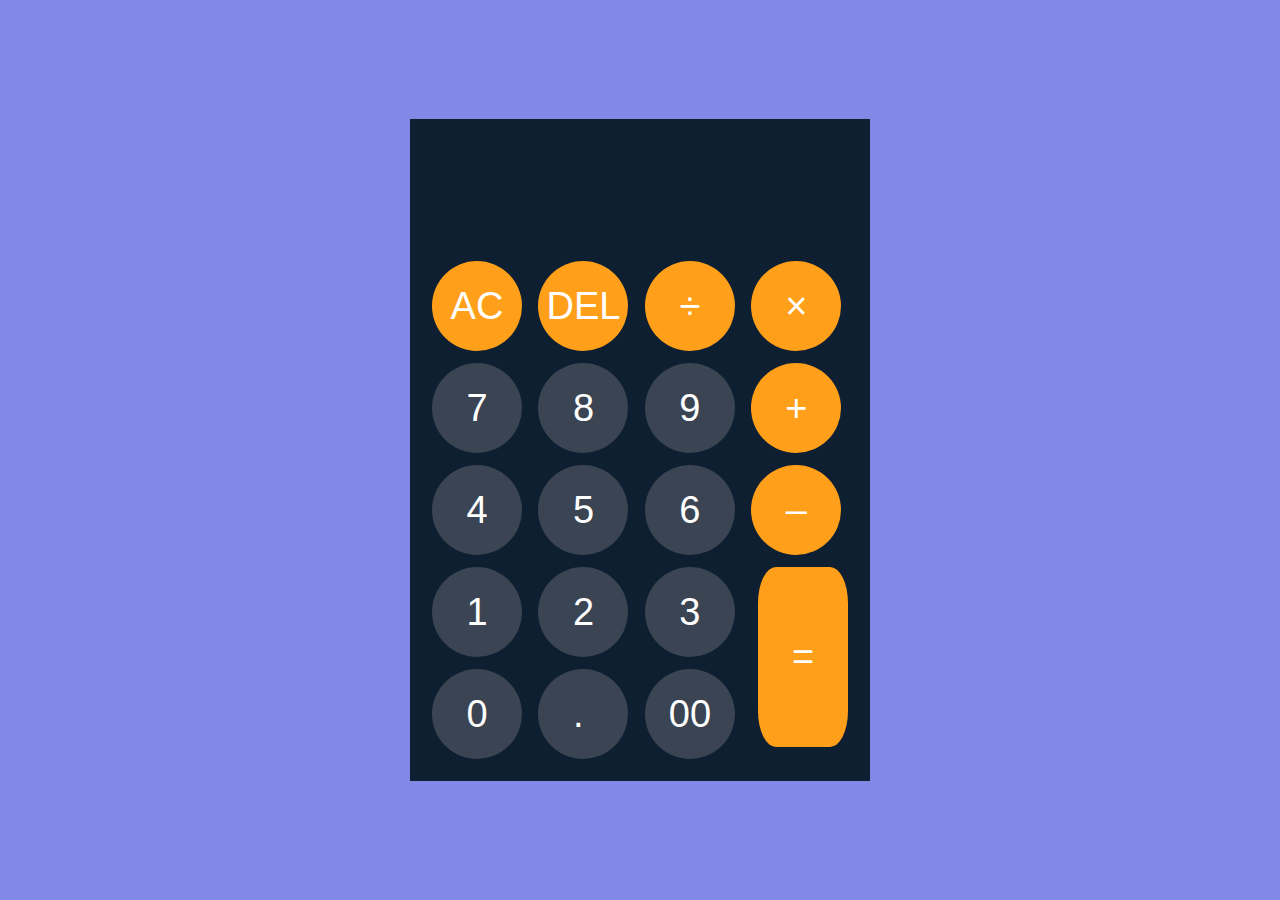
<file: Calculator Project/index.html>
<!DOCTYPE html>  
<html>  
<head>  
  <meta charset="UTF-8">  
  <meta name="viewport" content="width=device-width, initial-scale=1">  
  <title>Calculator</title>   
  <!-- Custom Style-->   
  <link rel="stylesheet" href="style.css">  
</head>  
<body>   
<!-- Project-->   
<div class="calc-page">  
  <div class="calc">  
    <form >  
    <input type="text" name="display" id="display" readonly maxlength="12">  
    <div class="calc-btn">  
      <div class="buttons">  
      <div>  
     <input type="button" class="operator-btn button" value="AC" onclick="display. value =' '">  
     <input type="button" class="operator-btn" value="DEL"onclick="display. value = display.value.toString().slice(0, -1)">  
     <input type="button" class="operator-btn button"value="÷" onclick="display. value +='÷'">  
     <input type="button" class="operator-btn button" value="×" onclick="display.value +='×'">  
    </div>  
      <div>  
        <input type="button" value="7" onclick="display.value +='7'" >  
        <input type="button" value="8" onclick="display.value +='8'">  
        <input type="button" value="9" onclick="display.value +='9'">  
        <input type="button" class="operator-btn" value="+" onclick="display.value +='+'">  
      </div>  
      <div>  
        <input type="button" value="4" onclick="display.value +='4'">  
        <input type="button" value="5" onclick="display.value +='5'">  
        <input type="button" value="6" onclick="display.value +='6'">  
        <input type="button" class="operator-btn" value="–" onclick="setOperator('–')">  
      </div>  
      <div>  
        <input type="button" value="1" onclick="display.value +='1'">  
        <input type="button" value="2" onclick="display.value +='2'">  
        <input type="button" value="3" onclick="display.value +='3'">  
        <input type="button" value="=" onclick="calculate()" class="operator-btn equals">  
      </div>  
      <div>  
        <input type="button" value="0" onclick="display.value +='0'">  
        <input type="button" value=". " onclick="display.value +='.'">  
        <input type="button" value="00" onclick="appendNumber('00')"> 
      
      </div>  
    </div>  
    </form>  
  </div>  
</div> 
<script src="main.js"></script>  
</body>  
</html>
</file>
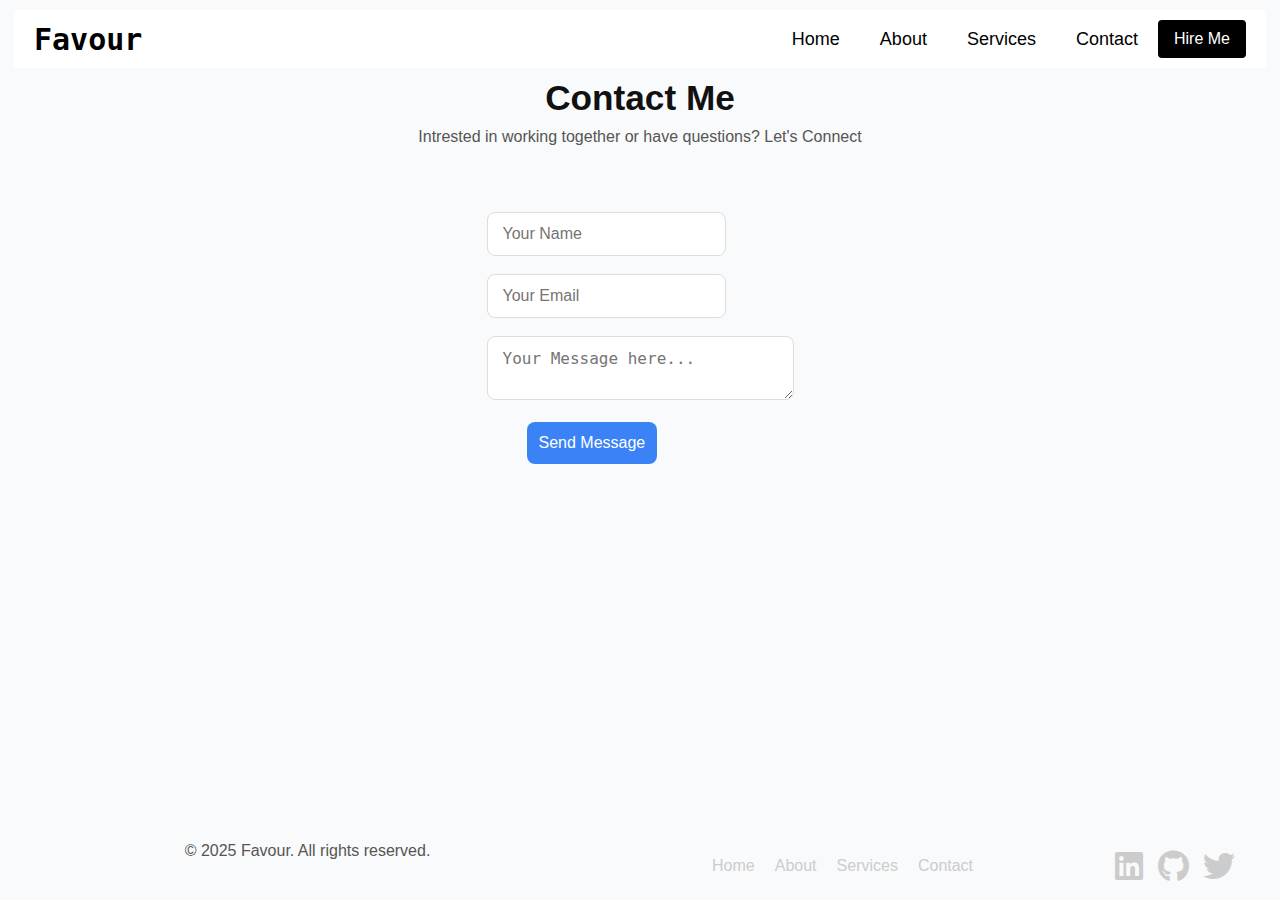
<file: contact.html>
<!DOCTYPE html>
<html>

<head>
  <meta charset="UTF-8">
  <meta name="viewport" content="width=device-width, initial-scale=1">
  <title></title>
  <link rel="stylesheet" href="contact.css">
  <link
  rel="stylesheet"
  href="https://cdnjs.cloudflare.com/ajax/libs/font-awesome/6.4.0/css/all.min.css"
/>
</head>

<body>
  
    <header>
    <div class="names">
      <h3>Favour</h3>
    </div>
    <!--Nav list-->
    <div class="nav-list">
      <nav>
        <ul class="list">
          <li><a href="index.html" class="a" target="_blank">Home</a></li>
          <li><a href="about.html"class="a" target="_blank">About</a></li>
          <li><a href="services.html"class="a" target="_blank">Services</a></li>
          <li><a href="contact.html"class="a" target="_blank">Contact</a></li>
        </ul>
      </nav>
      <a href="contact.html" class="hire-btn">Hire Me</a>
    </div>
  </header>
  <!-- Hero-section -->
  <main>
    <section>
      
    </section>
    <section class="contact-me">
      <h2>Contact Me</h2>
      <p>Intrested in working together or have questions? Let's Connect</p>
      <div class="form-page">
      <form onsubmit="alert('Message Sent')" action="https://formspree.io/f/xnndkjnv" method="POST" accept-charset="utf-8">
        <label for=""></label> <br> <br>
        <input type="text" name="name" placeholder="Your Name" required> <br> <br >
        <input type="email" name="email" placeholder="Your Email" required> <br> <br>
        <textarea name="" id= rows="20" cols="26" placeholder="Your Message here... "></textarea> <br> <br>
        <button class="button" type="submit">Send Message</button>
      </form>
      </div>
    </section>
  </main>
  
  <footer>
  <div class="footer-container">
    <div class="footer-left">
      <p>© 2025 Favour. All rights reserved.</p>
    </div>
    <div class="footer-center">
      <nav>
        <ul class="footer-nav">
          <li><a href="index.html">Home</a></li>
          <li><a href="about.html">About</a></li>
          <li><a href="services.html">Services</a></li>
          <li><a href="contact.html">Contact</a></li>
        </ul>
      </nav>
    </div>
<div class="social-links">
  <a href="https://linkedin.com/in/yourprofile" target="_blank" rel="noopener" aria-label="LinkedIn">
    <i class="fab fa-linkedin fa-2x"></i>
  </a>
  <a href="https://github.com/yourusername" target="_blank" rel="noopener" aria-label="GitHub">
    <i class="fab fa-github fa-2x"></i>
  </a>
  <a href="https://twitter.com/yourhandle" target="_blank" rel="noopener" aria-label="Twitter">
    <i class="fab fa-twitter fa-2x"></i>
  </a>
</div>
  </div>
</footer>
</body>
</html>
</file>
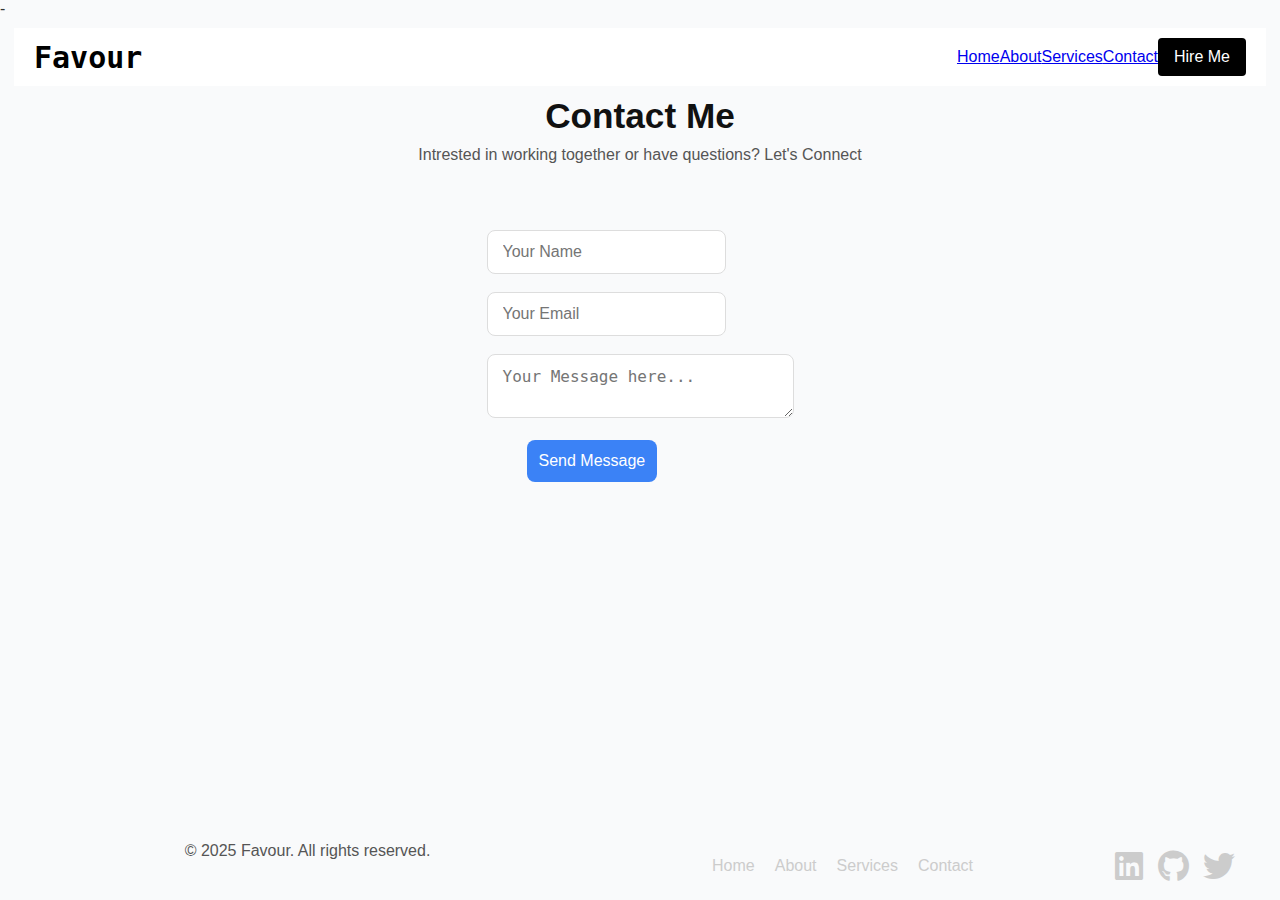
<file: Portfolio Website/contact.html>
<!DOCTYPE html>
<html>

<head>
  <meta charset="UTF-8">
  <meta name="viewport" content="width=device-width, initial-scale=1">
  <title></title>
  <link rel="stylesheet" href="contact.css">
  <link
  rel="stylesheet"
  href="https://cdnjs.cloudflare.com/ajax/libs/font-awesome/6.4.0/css/all.min.css"
/>-
</head>

<body>
  <header>
    <div class="names">
      <h3>Favour</h3>
    </div>
    
    <!-- Hamburger Menu -->
    <div class="hamburger" id="hamburger">
      <span></span>
      <span></span>
      <span></span>
    </div>
    
    <!-- Nav list -->
    <div class="nav-list" id="navList">
      <nav>
        <ul class="list">
          <li><a href="#">Home</a></li>
          <li><a href="about.html" target="_blank">About</a></li>
          <li><a href="services.html" target="_blank">Services</a></li>
          <li><a href="contact.html" target="_blank">Contact</a></li>
        </ul>
      </nav>
      <a href="contact.html" class="hire-btn">Hire Me</a>
    </div>
  </header>
  
  
  <!-- Hero-section -->
  <main>
    <section>
      
    </section>
    <section class="contact-me">
      <h2>Contact Me</h2>
      <p>Intrested in working together or have questions? Let's Connect</p>
      <div class="form-page">
        <form onsubmit="alert('Message Sent')" action="https://formspree.io/f/xnndkjnv" method="POST" accept-charset="utf-8">
          <label for=""></label> <br> <br>
          <input type="text" name="name" placeholder="Your Name" required> <br> <br>
          <input type="email" name="email" placeholder="Your Email" required> <br> <br>
          <textarea name="" id=rows="20" cols="26" placeholder="Your Message here... "></textarea> <br> <br>
          <button class="button" type="submit">Send Message</button>
        </form>
      </div>
    </section>
  </main>
  
  <footer>
    <div class="footer-container">
      <div class="footer-left">
        <p> &copy 2025 Favour. All rights reserved.</p>
      </div>
      <div class="footer-center">
        <nav>
          <ul class="footer-nav">
            <li><a href="index.html">Home</a></li>
            <li><a href="about.html">About</a></li>
            <li><a href="services.html">Services</a></li>
            <li><a href="contact.html">Contact</a></li>
          </ul>
        </nav>
      </div>
      <div class="social-links">
        <a href="https://linkedin.com/in/yourprofile" target="_blank" rel="noopener" aria-label="LinkedIn">
          <i class="fab fa-linkedin fa-2x"></i>
        </a>
        <a href="https://github.com/yourusername" target="_blank" rel="noopener" aria-label="GitHub">
          <i class="fab fa-github fa-2x"></i>
        </a>
        <a href="https://twitter.com/yourhandle" target="_blank" rel="noopener" aria-label="Twitter">
          <i class="fab fa-twitter fa-2x"></i>
        </a>
      </div>
    </div>
  </footer>
  
  
  <script src="contact.js"></script>
</body>

</html>
</file>
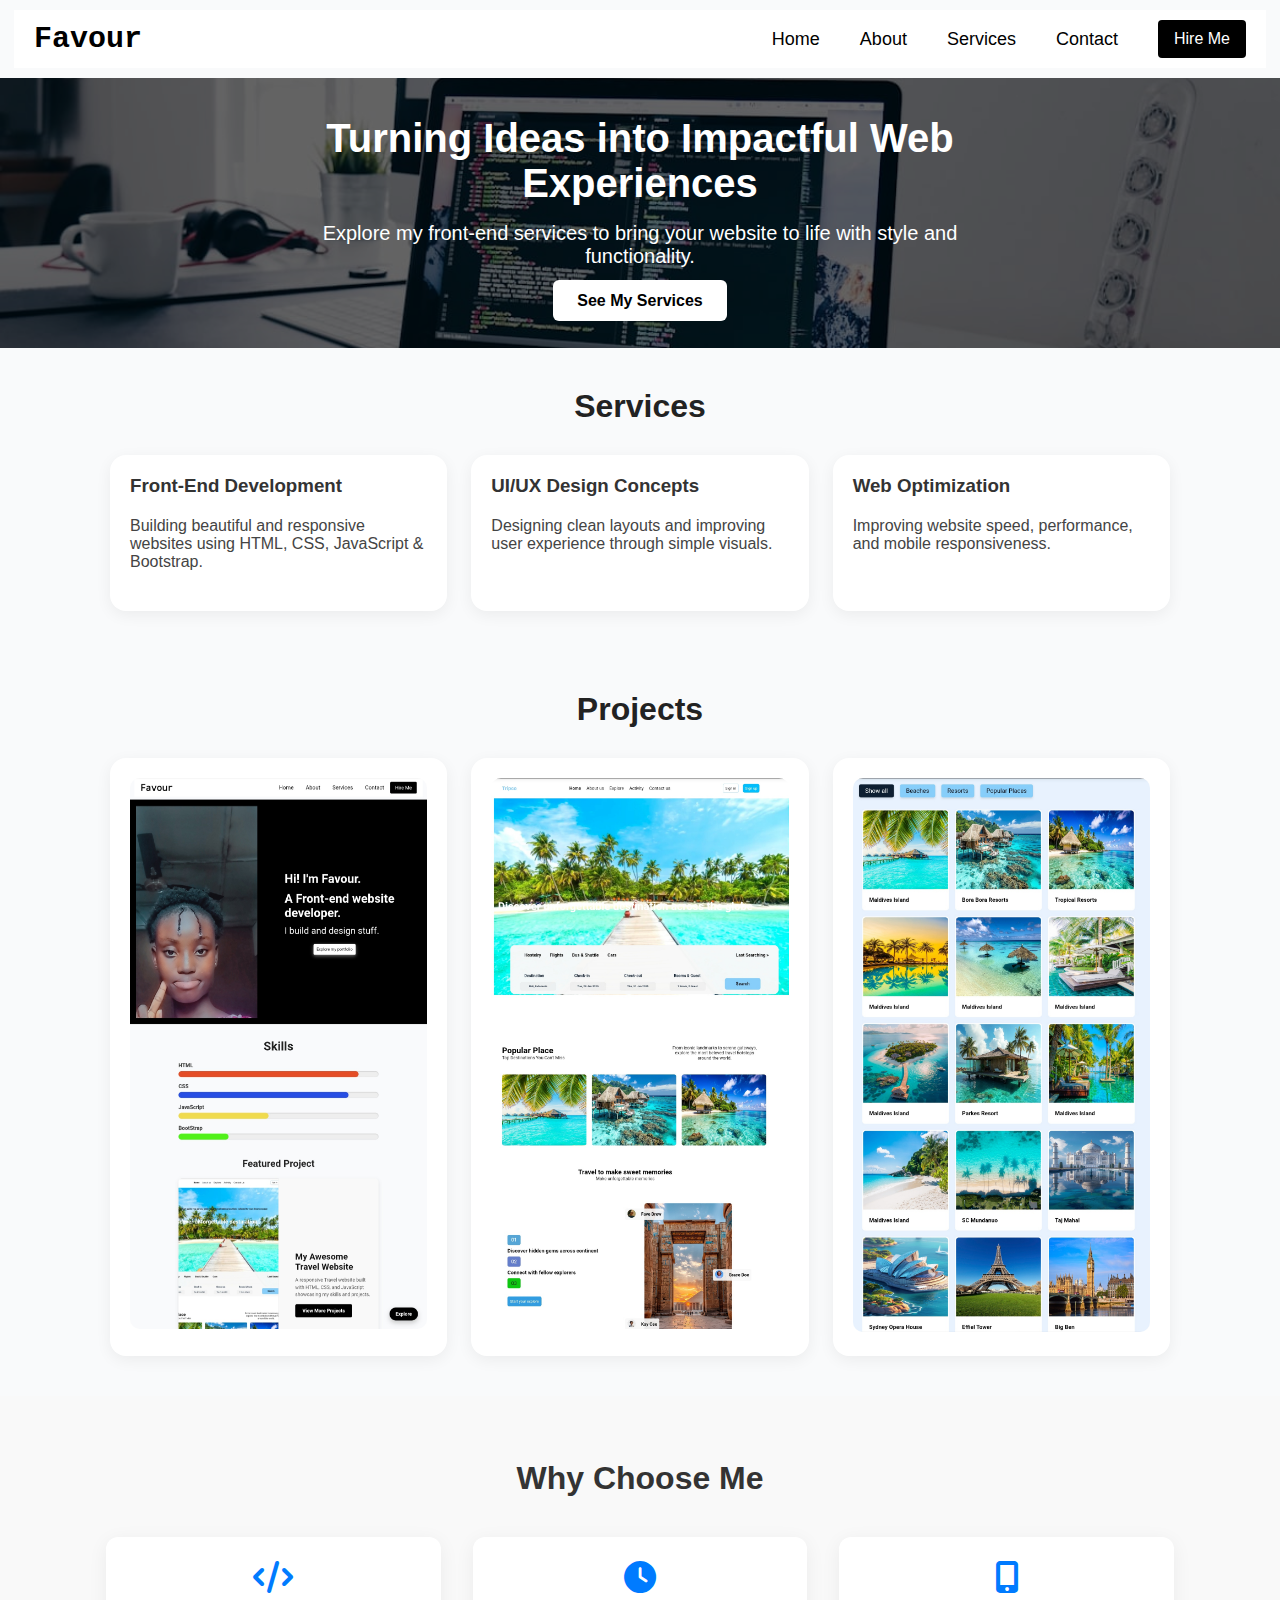
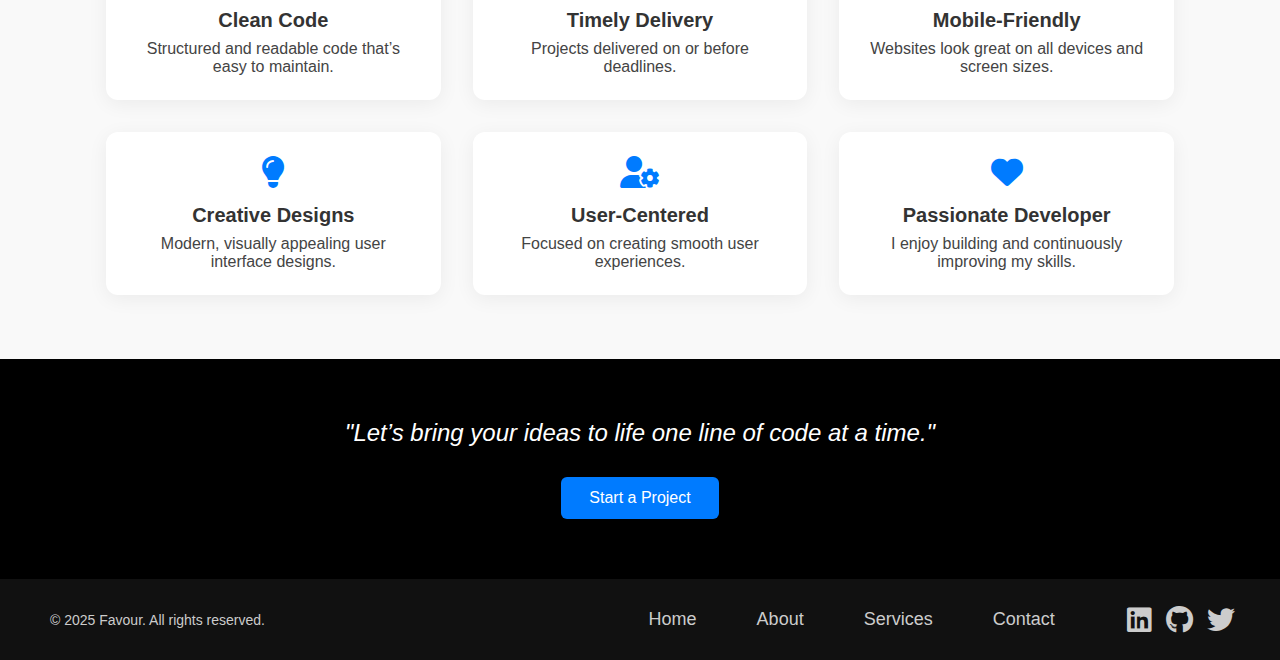
<file: Portfolio Website/services.html>
<!DOCTYPE html>
<html>

<head>
  <meta charset="UTF-8">
  <meta name="viewport" content="width=device-width, initial-scale=1">
  <title>Services</title>
  <link rel="stylesheet" href="services.css">
  <link
  rel="stylesheet"
  href="https://cdnjs.cloudflare.com/ajax/libs/font-awesome/6.4.0/css/all.min.css"
/>
</head>

<body>
  <header>
    <div class="names">
      <h3>Favour</h3>
    </div>
    
    <!-- Hamburger Menu -->
    <div class="hamburger" id="hamburger">
      <span></span>
      <span></span>
      <span></span>
    </div>
    
    <!-- Nav list -->
    <div class="nav-list" id="navList">
      <nav>
        <ul class="list">
          <li><a href="#">Home</a></li>
          <li><a href="about.html" target="_blank">About</a></li>
          <li><a href="services.html" target="_blank">Services</a></li>
          <li><a href="contact.html" target="_blank">Contact</a></li>
        </ul>
      </nav>
      <a href="contact.html" class="hire-btn">Hire Me</a>
    </div>
  </header>
  
  
  <body 
  <main>
    
    <section class="services-hero">
      <div class="overlay">
        <div class="hero-text">
          <h1>Turning Ideas into Impactful Web Experiences</h1>
          <p>Explore my front-end services to bring your website to life with style and functionality.</p>
          <a href="#services" class="hero-btn">See My Services</a>
        </div>
      </div>
    </section>
    
    
    <!-- Services Section -->
    <section class="section" id="services">
      <h2 class="section-title">Services</h2>
      <div class="cards">
        <div class="card">
          <h3>Front-End Development</h3>
          <p>Building beautiful and responsive websites using HTML, CSS, JavaScript & Bootstrap.</p>
        </div>
        <div class="card ">
          <h3>UI/UX Design Concepts</h3>
          <p>Designing clean layouts and improving user experience through simple visuals.</p>
        </div>
        <div class="card">
          <h3>Web Optimization</h3>
          <p>Improving website speed, performance, and mobile responsiveness.</p>
        </div>
      </div>
    </section>
    
    <!-- Projects Section -->
    <section class="section" id="projects">
      <h2 class="section-title">Projects</h2>
      <div class="cards">
        <div class="card">
          <img src="project-1.jpg" alt="Portfolio Website" class="project-img" />
          <div class="over-lay">
            <h3>Portfolio Website</h3>
            <p>My personal portfolio built using HTML, CSS, and JavaScript. Fully responsive and interactive.</p>
            <div class="btn-group">
              <a href="#" class="btn">Live Demo</a>
              <a href="#" class="btn">GitHub</a>
            </div>
          </div>
        </div>
        
        <div class="card">
          <img src="project-2.jpg" alt="Travel Website" class="project-img" />
          <div class="over-lay">
            <h3>Travel website</h3>
            <p>A landing page for a finance service platform. Focused on clean design and usability.</p>
            <div class="btn-group">
              <a href="#" class="btn">Live Demo</a>
              <a href="#" class="btn">GitHub</a>
            </div>
          </div>
        </div>
        
        <div class="card">
          <img src="project-3.jpg" alt="Image Gallery" class="project-img" />
          <div class="over-lay">
            <h3>Image Gallery</h3>
            <p>An interactive JavaScript image gallery with filters and hover effects.</p>
            <div class="btn-group">
              <a href="#" class="btn">Live Demo</a>
              <a href="#" class="btn">GitHub</a>
            </div>
          </div>
        </div>
      </div>
    </section>
    
    <section class="why-choose-me">
      <h2>Why Choose Me</h2>
      <div class="reasons-container">
        <div class="reason-card">
          <i class="fas fa-code"></i>
          <h3>Clean Code</h3>
          <p>Structured and readable code that’s easy to maintain.</p>
        </div>
        <div class="reason-card">
          <i class="fas fa-clock"></i>
          <h3>Timely Delivery</h3>
          <p>Projects delivered on or before deadlines.</p>
        </div>
        <div class="reason-card">
          <i class="fas fa-mobile-alt"></i>
          <h3>Mobile-Friendly</h3>
          <p>Websites look great on all devices and screen sizes.</p>
        </div>
        <div class="reason-card">
          <i class="fas fa-lightbulb"></i>
          <h3>Creative Designs</h3>
          <p>Modern, visually appealing user interface designs.</p>
        </div>
        <div class="reason-card">
          <i class="fas fa-user-cog"></i>
          <h3>User-Centered</h3>
          <p>Focused on creating smooth user experiences.</p>
        </div>
        <div class="reason-card">
          <i class="fas fa-heart"></i>
          <h3>Passionate Developer</h3>
          <p>I enjoy building and continuously improving my skills.</p>
        </div>
      </div>
    </section>
    <section class="closing-quote">
      <div class="quote-container">
        <p>"Let’s bring your ideas to life one line of code at a time."</p>
        <a href="contact.html" class="quote-btn">Start a Project</a>
      </div>
    </section>
    
    </main>
    <footer>
      <div class="footer-container">
        <div class="footer-left">
          <p>© 2025 Favour. All rights reserved.</p>
        </div>
        <div class="footer-center">
          <nav>
            <ul class="footer-nav">
              <li><a href="index.html">Home</a></li>
              <li><a href="about.html">About</a></li>
              <li><a href="services.html">Services</a></li>
              <li><a href="contact.html">Contact</a></li>
            </ul>
          </nav>
        </div>
        <div class="social-links">
          <a href="https://linkedin.com/in/yourprofile" target="_blank" rel="noopener" aria-label="LinkedIn">
            <i class="fab fa-linkedin fa-2x"></i>
          </a>
          <a href="https://github.com/yourusername" target="_blank" rel="noopener" aria-label="GitHub">
            <i class="fab fa-github fa-2x"></i>
          </a>
          <a href="https://twitter.com/yourhandle" target="_blank" rel="noopener" aria-label="Twitter">
            <i class="fab fa-twitter fa-2x"></i>
          </a>
        </div>
      </div>
    </footer>
    <script src="services.js" type="text/javascript" charset="utf-8"></script>
  </body>
  
</html>
</file>
<file: Calculator Project/style.css>
*{
margin: 0;
padding: 0;
box-sizing: border-box;
font-family: Helvetica, Arial, sans-serif ;
}
.calc-page{
background: #8089E5;
display: flex;
align-items: center;
justify-content: center;
width: 100%;
height: 100vh;
}
.calc{
background-color: #0d1f31;
max-width: 460px;
}

.calc-btn{
margin: 16px;
}

#display {
background-color: transparent;
width: 100%;
height: 80px;
font-size: 45px;
border: none;
text-align: right;
color: #fff;
margin: 20px 0;
}


input[type="button"]{
background-color: #3a4452;
color: #fff;
text-align: center;
width: 90px;
height: 90px;
border: none;
border-radius: 50%;
outline: none;
cursor: pointer;
font-size: 38px;
font-weight: 20px;
margin: 6px;
}
input[type="button"]:hover{
background-color: #4F5B6D;
}
input[type="button"].operator-btn{
background-color: rgba(255, 159, 26, 1);

text-align: center;
color: #fff;
text-align: center;
width: 90px;
height: 90px;
border: none;
border-radius: 50%;
outline: none;
cursor: pointer;
margin: 6px;
font-size: 38px;
font-weight: 20px;
}
input[type="button"].equals{
border-radius: 20%;
height: 180px;
float: right;
clear: right;
}
</file>
<file: contact.css>
* {
  margin: 0px;
  padding: 0px;
  box-sizing: border-box;
}
html{
  height: 100%;
  margin: 0;
  display: flex;
  flex-direction: column;
}


.main-content {
  flex: 1;
}

footer {
  margin-top: auto; /* Push footer to the bottom */
}
body {
  font-family: 'Poppins', sans-serif;
  margin: 0;
  padding: 0;
  background-color: #f9fafb;
  color: #333;
  height: 100%;
  margin: 0;
  display: flex;
  flex-direction: column;
}

/*Header Section Styling */
header {
  display: flex;
  justify-content: space-between;
  align-items: center;
  background-color: #fff;
  padding: 10px 20px;
  margin: 10px 14px;
}

.names h3 {
  color: #000;
  font-size: 30px;
  font-family: Console, monospace;
}

/*nav-list Styling*/

.nav-list {
  display: flex;
  justify-content: space-between;
  align-items: center;
}

/* List-link Styling*/

.list {
  display: flex;
  align-items: center;
  justify-content: space-between;
  list-style-type: none;
}

/*Link Styling*/

.a {
  color: #000;
  text-decoration: none;
  font-size: 18px;
  padding: 10px 20px;
}

/*Button Styling*/

.hire-btn{
  background-color: #000;
  color: #fff;
  border: none;
  padding: 10px 16px;
  border-radius: 4px;
  cursor: pointer;
  outline: none;
  text-decoration: none;
}


    .contact-section {
      max-width: 800px;
      margin: 60px auto;
      padding: 20px;
      background: #fff;
      border-radius: 12px;
      box-shadow: 0 4px 12px rgba(0, 0, 0, 0.05);
    }

    h2 {
      text-align: center;
      color: #111;
      font-size: 2.2rem;
      margin-bottom: 10px;
    }

    p {
      text-align: center;
      color: #555;
      margin-bottom: 30px;
    }
.form-page{
  display: flex;
  justify-content: center;
  align-items: center;
}

 form {
      background-color: ;
      gap: 20px;
    }

    input, textarea {
      padding: 12px 15px;
      font-size: 1rem;
      border: 1px solid #ddd;
      border-radius: 8px;
      outline: none;
      transition: 0.3s;
    }

    input:focus, textarea:focus {
      border-color: #3b82f6;
    }

    button {
      background-color: #3b82f6;
      color: white;
      border: none;
      padding: 12px;
      font-size: 1rem;
      border-radius: 8px;
      cursor: pointer;
      transition: background 0.3s;
      margin-left: 40px;
    }

    button:hover {
      background-color: #2563eb;
    }
    .footer-container {
  max-width: 1200px;
  margin: 0 auto;
  display: flex;
  justify-content: space-between;
  align-items: center;
  flex-wrap: wrap;
}

.footer-left,
.footer-center,
.footer-right {
  flex: 1 1 200px;
  margin: 10px;
}

.footer-nav {
  list-style: none;
  padding: 0;
  display: flex;
  gap: 20px;
  justify-content: center;
}

.footer-nav li a {
  color: #ccc;
  text-decoration: none;
  transition: color 0.3s ease;
}

.footer-nav li a:hover {
  color: #fff;
}

.social-links a {
  color: #ccc;
  text-decoration: none;
  margin: 0 5px;
  transition: color 0.3s ease;
}

.social-links a:hover {
  color: #fff;
}

/* Responsive - stack vertically on small screens */
@media (max-width: 600px) {
  .footer-container {
    flex-direction: column;
    text-align: center;
  }
  .footer-left,
  .footer-center,
  .footer-right {
    margin: 10px 0;
  }
  .footer-nav {
    flex-direction: column;
    gap: 10px;
  }
  .social-links a {
    display: inline-block;
    margin: 5px 10px;
  }
} 

    @media (max-width: 600px) {
      .contact-section {
        margin: 30px 15px;
      }
    }
</file>
<file: Portfolio Website/contact.css>
* {
  margin: 0px;
  padding: 0px;
  box-sizing: border-box;
}
html{
  height: 100%;
  margin: 0;
  display: flex;
  flex-direction: column;
}


.main-content {
  flex: 1;
}

footer {
  margin-top: auto; /* Push footer to the bottom */
}
body {
  font-family: 'Poppins', sans-serif;
  margin: 0;
  padding: 0;
  background-color: #f9fafb;
  color: #333;
  height: 100%;
  margin: 0;
  display: flex;
  flex-direction: column;
}

/*Header Section Styling */
header {
  display: flex;
  justify-content: space-between;
  align-items: center;
  background-color: #fff;
  padding: 10px 20px;
  margin: 10px 14px;
}

.names h3 {
  color: #000;
  font-size: 30px;
  font-family: Console, monospace;
}

/*nav-list Styling*/

.nav-list {
  display: flex;
  justify-content: space-between;
  align-items: center;
}

/* List-link Styling*/

.list {
  display: flex;
  align-items: center;
  justify-content: space-between;
  list-style-type: none;
}

/*Link Styling*/

.a {
  color: #000;
  text-decoration: none;
  font-size: 18px;
  padding: 10px 20px;
}

/*Button Styling*/

.hire-btn{
  background-color: #000;
  color: #fff;
  border: none;
  padding: 10px 16px;
  border-radius: 4px;
  cursor: pointer;
  outline: none;
  text-decoration: none;
}


    .contact-section {
      max-width: 800px;
      margin: 60px auto;
      padding: 20px;
      background: #fff;
      border-radius: 12px;
      box-shadow: 0 4px 12px rgba(0, 0, 0, 0.05);
    }

    h2 {
      text-align: center;
      color: #111;
      font-size: 2.2rem;
      margin-bottom: 10px;
    }

    p {
      text-align: center;
      color: #555;
      margin-bottom: 30px;
    }
.form-page{
  display: flex;
  justify-content: center;
  align-items: center;
}

 form {
      background-color: ;
      gap: 20px;
    }

    input, textarea {
      padding: 12px 15px;
      font-size: 1rem;
      border: 1px solid #ddd;
      border-radius: 8px;
      outline: none;
      transition: 0.3s;
    }

    input:focus, textarea:focus {
      border-color: #3b82f6;
    }

    button {
      background-color: #3b82f6;
      color: white;
      border: none;
      padding: 12px;
      font-size: 1rem;
      border-radius: 8px;
      cursor: pointer;
      transition: background 0.3s;
      margin-left: 40px;
    }

    button:hover {
      background-color: #2563eb;
    }
    .footer-container {
  max-width: 1200px;
  margin: 0 auto;
  display: flex;
  justify-content: space-between;
  align-items: center;
  flex-wrap: wrap;
}

.footer-left,
.footer-center,
.footer-right {
  flex: 1 1 200px;
  margin: 10px;
}

.footer-nav {
  list-style: none;
  padding: 0;
  display: flex;
  gap: 20px;
  justify-content: center;
}

.footer-nav li a {
  color: #ccc;
  text-decoration: none;
  transition: color 0.3s ease;
}

.footer-nav li a:hover {
  color: #fff;
}

.social-links a {
  color: #ccc;
  text-decoration: none;
  margin: 0 5px;
  transition: color 0.3s ease;
}

.social-links a:hover {
  color: #fff;
}

/* Responsive - stack vertically on small screens */
@media (max-width: 600px) {
  .footer-container {
    flex-direction: column;
    text-align: center;
  }
  .footer-left,
  .footer-center,
  .footer-right {
    margin: 10px 0;
  }
  .footer-nav {
    flex-direction: column;
    gap: 10px;
  }
  .social-links a {
    display: inline-block;
    margin: 5px 10px;
  }
} 

    @media (max-width: 600px) {
      .contact-section {
        margin: 30px 15px;
      }
    }
</file>
<file: Portfolio Website/services.css>
* {
  margin: 0px;
  padding: 0px;
  box-sizing: border-box;
}

body {
  font-family: 'Poppins', sans-serif;
  margin: 0;
  padding: 0;
  background: #f9fafb;
  color: #333;
}

/*Header Section Styling */
header {
  display: flex;
  justify-content: space-between;
  align-items: center;
  background-color: #fff;
  padding: 10px 20px;
  margin: 10px 14px;
  position: relative;
}

.names h3 {
  color: #000;
  font-size: 30px;
  font-family: Console, monospace;
}

/* Hamburger Menu Styling */
.hamburger {
  display: none;
  flex-direction: column;
  cursor: pointer;
  padding: 5px;
}

.hamburger span {
  width: 25px;
  height: 3px;
  background-color: #000;
  margin: 3px 0;
  transition: 0.3s;
  border-radius: 2px;
}

/* Hamburger Animation */
.hamburger.active span:nth-child(1) {
  transform: rotate(-45deg) translate(-5px, 6px);
}

.hamburger.active span:nth-child(2) {
  opacity: 0;
}

.hamburger.active span:nth-child(3) {
  transform: rotate(45deg) translate(-5px, -6px);
}

/* Nav list Styling */
.nav-list {
  display: flex;
  justify-content: end;
  align-items: center;
}

/* List-link Styling */
.list {
  display: flex;
  align-items: center;
  justify-content: space-between;
  list-style-type: none;
}

/* Link Styling */
nav ul li a {
  color: #000;
  text-decoration: none;
  font-size: 18px;
  padding: 10px 20px;
  transition: color 0.3s ease;
}

nav ul li a:hover {
  color: #666;
}

/* Button Styling */
.hire-btn {
  background-color: #000;
  color: #fff;
  border: none;
  padding: 10px 16px;
  border-radius: 4px;
  cursor: pointer;
  outline: none;
  text-decoration: none;
  transition: background-color 0.3s ease;
  margin-left: 20px;
}

.hire-btn:hover {
  background-color: #333;
}

.services-hero {
  position: relative;
  background: url("/Portfolio Website/Hero-section.jpg") center/cover no-repeat;
  height: 30vh;
  width: 100%;
}

.hero-text {
  position: absolute;
  top: 50%;
  left: 50%;
  transform: translate(-50%, -50%);
  color: #fff;
  text-align: center;
  max-width: 1100px;
}


.services-hero .overlay {
  position: absolute;
  inset: 0;
  background-color: rgba(0, 0, 0, 0.6);
}


.hero-text h1 {
  font-size: 40px;
  margin-bottom: 16px;
}

.hero-text p {
  font-size: 20px;
  margin-bottom: 24px;
}

.hero-btn {
  background: #fff;
  color: #000;
  padding: 12px 24px;
  border-radius: 6px;
  text-decoration: none;
  font-weight: bold;
  transition: 0.3s;
  
}

.hero-btn:hover {
  background: #007bff;
  color: #fff;
}

. header {
  text-align: center;
  padding: 60px 20px 20px;
}

header h1 {
  font-size: 2.5rem;
  color: #111;
}

header p {
  font-size: 1.1rem;
  color: #555;
}

.section {
  padding: 40px 20px;
  max-width: 1100px;
  margin: auto;
}

.section-title {
  font-size: 2rem;
  text-align: center;
  margin-bottom: 30px;
  color: #222;
}

.cards {
  display: grid;
  grid-template-columns: repeat(auto-fit, minmax(280px, 1fr));
  gap: 24px;
}

.card {
  background: white;
  padding: 20px;
  border-radius: 16px;
  box-shadow: 0 4px 16px rgba(0, 0, 0, 0.06);
  transition: transform 0.3s ease, box-shadow 0.3s ease;
  position: relative;
  overflow: hidden;
}

.card:hover {
  transform: translateY(10px);
  box-shadow: 0 8px 20px rgba(0, 0, 0, 0.1);
}

.card .over-lay h3 {
  margin-top: 10px;
  color: #fff;
  font-size: 24px;
}

.card p {
  font-size: 1rem;
  color: #444;
  margin: 20px 0;
}




.project-img {
  width: 100%;
  object-fit: cover;
  border-radius: 10px;
  transition: transform 0.5s ease;
}


.over-lay {
  width: 100%;
  height: 0;
  background: linear-gradient(rgba(0, 0, 0, 0.5), #8ccfff);
  border-radius: 10px;
  position: absolute;
  left: 0;
  bottom: 0;
  overflow: hidden;
  display: flex;
  align-items: center;
  justify-content: center;
  flex-direction: column;
  padding: 0 40px;
  text-align: center;
  transition: height 0.5s ease;
}



.btn {
  margin-top: 12px;
  display: inline-block;
  margin-right: 10px;
  padding: 8px 14px;
  background: #3b82f6;
  color: white;
  border-radius: 20px;
  text-decoration: none;
  font-weight: 500;
  transition: background 0.3s ease;
  outline: none;
  cursor: pointer;
}

.project-img:hover {
  transform: scale(1.1);
}

.btn:hover {
  background: #2563eb;
}

.card:hover .over-lay {
  height: 100%;
}

.why-choose-me {
  padding: 64px 16px;
  background-color: #f9f9f9;
  text-align: center;
}

.why-choose-me h2 {
  font-size: 32px;
  margin-bottom: 40px;
}

.reasons-container {
  display: grid;
  grid-template-columns: repeat(3, 1fr);
  gap: 32px;
  max-width: 1100px;
  margin: 0 auto;
  padding: 0 16px;
}

.reason-card {
  background: #fff;
  padding: 24px;
  border-radius: 12px;
  box-shadow: 0 4px 20px rgba(0, 0, 0, 0.06);
  text-align: center;
  transition: transform 0.3s ease;
}

.reason-card:hover {
  transform: translateY(-10px);
}

.reason-card i {
  font-size: 32px;
  color: #007bff;
  margin-bottom: 16px;
}

.reason-card h3 {
  font-size: 20px;
  margin-bottom: 8px;
}

.reason-card p {
  font-size: 16px;
  color: #444;
}



.closing-quote {
  background-color: #000;
  /* matches your dark theme */
  color: #fff;
  padding: 60px 20px;
  text-align: center;
}

.quote-container p {
  font-size: 24px;
  font-weight: 500;
  margin-bottom: 30px;
  font-style: italic;
}

.quote-btn {
  display: inline-block;
  padding: 12px 28px;
  background-color: #007bff;
  color: #fff;
  text-decoration: none;
  border-radius: 6px;
  font-size: 16px;
  transition: background-color 0.3s ease;
}

.quote-btn:hover {
  background-color: #0056b3;
}



footer {
  background-color: #111;
  color: #ccc;
  padding: 20px 40px;
  font-family: Arial, sans-serif;
  font-size: 14px;
}

.footer-container {
  max-width: 1200px;
  margin: 0 auto;
  display: flex;
  justify-content: space-between;
  align-items: center;
  flex-wrap: wrap;
}

.footer-left,
.footer-center,
.footer-right {
  flex: 1 1 200px;
  margin: 10px;
}

.footer-nav {
  list-style: none;
  padding: 0;
  display: flex;
  gap: 20px;
  justify-content: center;
}

.footer-nav li a {
  color: #ccc;
  text-decoration: none;
  transition: color 0.3s ease;
}

.footer-nav li a:hover {
  color: #fff;
}

.social-links a {
  color: #ccc;
  text-decoration: none;
  margin: 0 5px;
  transition: color 0.3s ease;
}

.social-links a:hover {
  color: #fff;
}

/* Responsive - stack vertically on small screens */
@media (max-width: 600px) {
  
  .reasons-container {
    display: grid;
    grid-template-columns: repeat(1, 1fr);
    
    
    
    .footer-container {
      flex-direction: column;
      text-align: center;
    }
    
    .footer-left,
    .footer-center,
    .footer-right {
      margin: 10px 0;
    }
    
    .footer-nav {
      flex-direction: column;
      gap: 10px;
    }
    
    .social-links a {
      display: inline-block;
      margin: 5px 10px;
    }
  }
  
  
  
  
  /* Responsive styling */
  
  
  
  
   /* Tablet styles */
  
        @media screen and (max-width: 768px) {
            .hamburger {
                display: flex;
            }

            .nav-list {
                position: fixed;
                top: 70px;
                left: -280px;
                width: 280px;
                height: calc(100vh - 70px);
                background-color: #fff;
                flex-direction: column;
                justify-content: flex-start;
                align-items: center;
                transition: left 0.3s ease;
                padding-top: 30px;
                box-shadow: 2px 0 10px rgba(0,0,0,0.1);
                z-index: 1000;
            }

            .nav-list.active {
                left: 0;
            }

            .list {
                flex-direction: column;
                width: 100%;
                text-align: center;
            }

            .list li {
                margin: 10px 0;
                width: 100%;
            }

            nav ul li a {
                display: block;
                padding: 15px 20px;
                font-size: 20px;
                border-bottom: 1px solid #eee;
                width: 100%;
            }

            .hire-btn {
                margin: 30px 0;
                margin-left: 0;
                padding: 12px 24px;
                font-size: 18px;
            }
            
            
            .services-hero {
                height: 70vh;
                min-height: 500px;
            }

            .hero-text {
                max-width: 95%;
                padding: 0 15px;
            }

            .hero-text h1 {
                margin-bottom: 1.25rem;
                font-size: 18px;
            }

            .hero-text p {
                margin-bottom: 1.75rem;
                font-size: 14px;
            }

            .hero-btn {
                padding: 12px 24px;
                font-size: 1rem;
            }
        }

        /* Mobile styles */
        @media (max-width: 480px) {
            .services-hero {
                height: 60vh;
                min-height: 450px;
            }

            .hero-text {
                max-width: 100%;
                padding: 0 10px;
            }

            .hero-text h1 {
                margin-bottom: 1rem;
                line-height: 1.3;
                font-size: 16px;
            }

            .hero-text p {
                margin-bottom: 1.5rem;
                line-height: 1.5;
            }

            .hero-btn {
                padding: 10px 20px;
                font-size: 0.95rem;
                border-radius: 25px;
            }
        }

        /* Extra small mobile */
        @media (max-width: 320px) {
            .hero-text h1 {
                font-size: 1.8rem;
            }

            .hero-text p {
                font-size: 0.9rem;
            }

            .hero-btn {
                padding: 8px 16px;
                font-size: 0.9rem;
            }
        }

        /* High resolution displays */
        @media (min-width: 1200px) {
            .hero-text {
                max-width: 1100px;
            }
        }

        /* Landscape mobile orientation */
        @media (max-height: 500px) and (orientation: landscape) {
            .services-hero {
                height: 100vh;
            }

            .hero-text h1 {
                font-size: 2rem;
                margin-bottom: 0.75rem;
            }

            .hero-text p {
                font-size: 1rem;
                margin-bottom: 1rem;
            }

            .hero-btn {
                padding: 8px 16px;
                font-size: 0.9rem;
            }
        }
</file>
